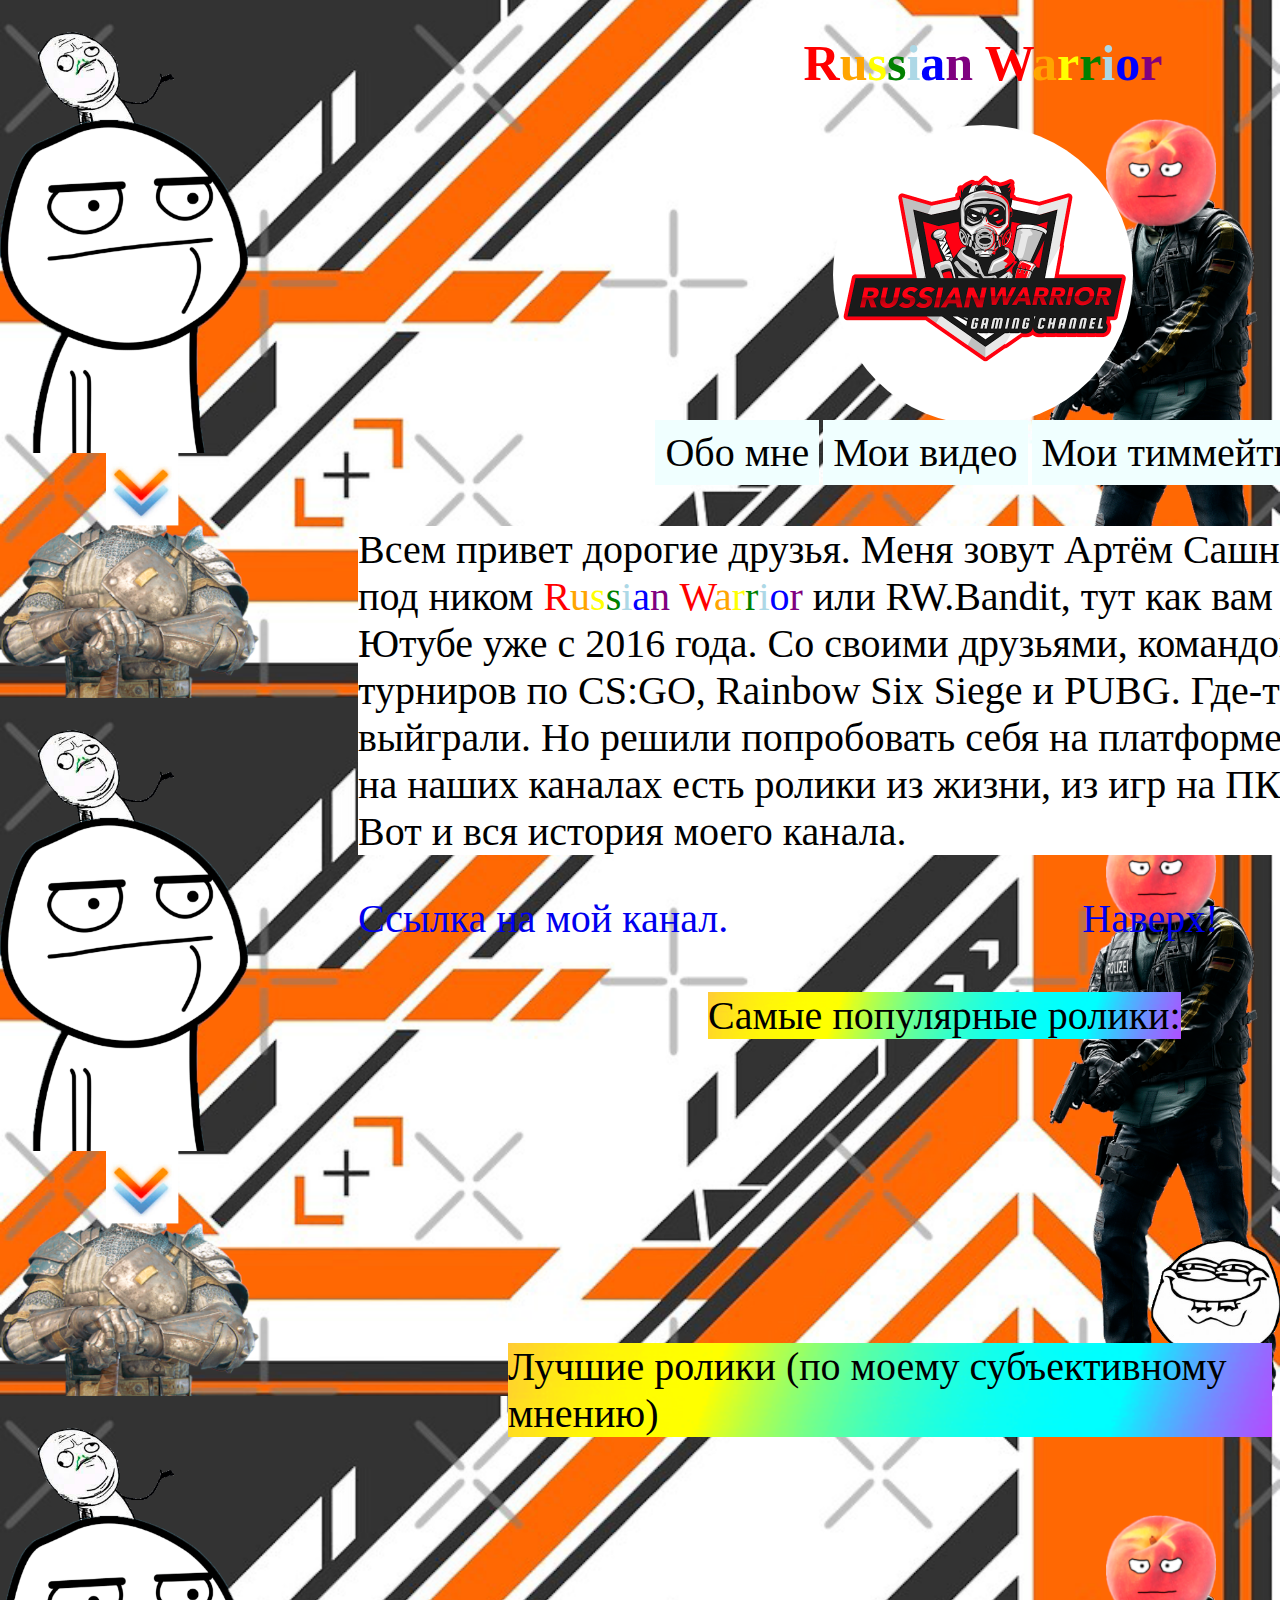
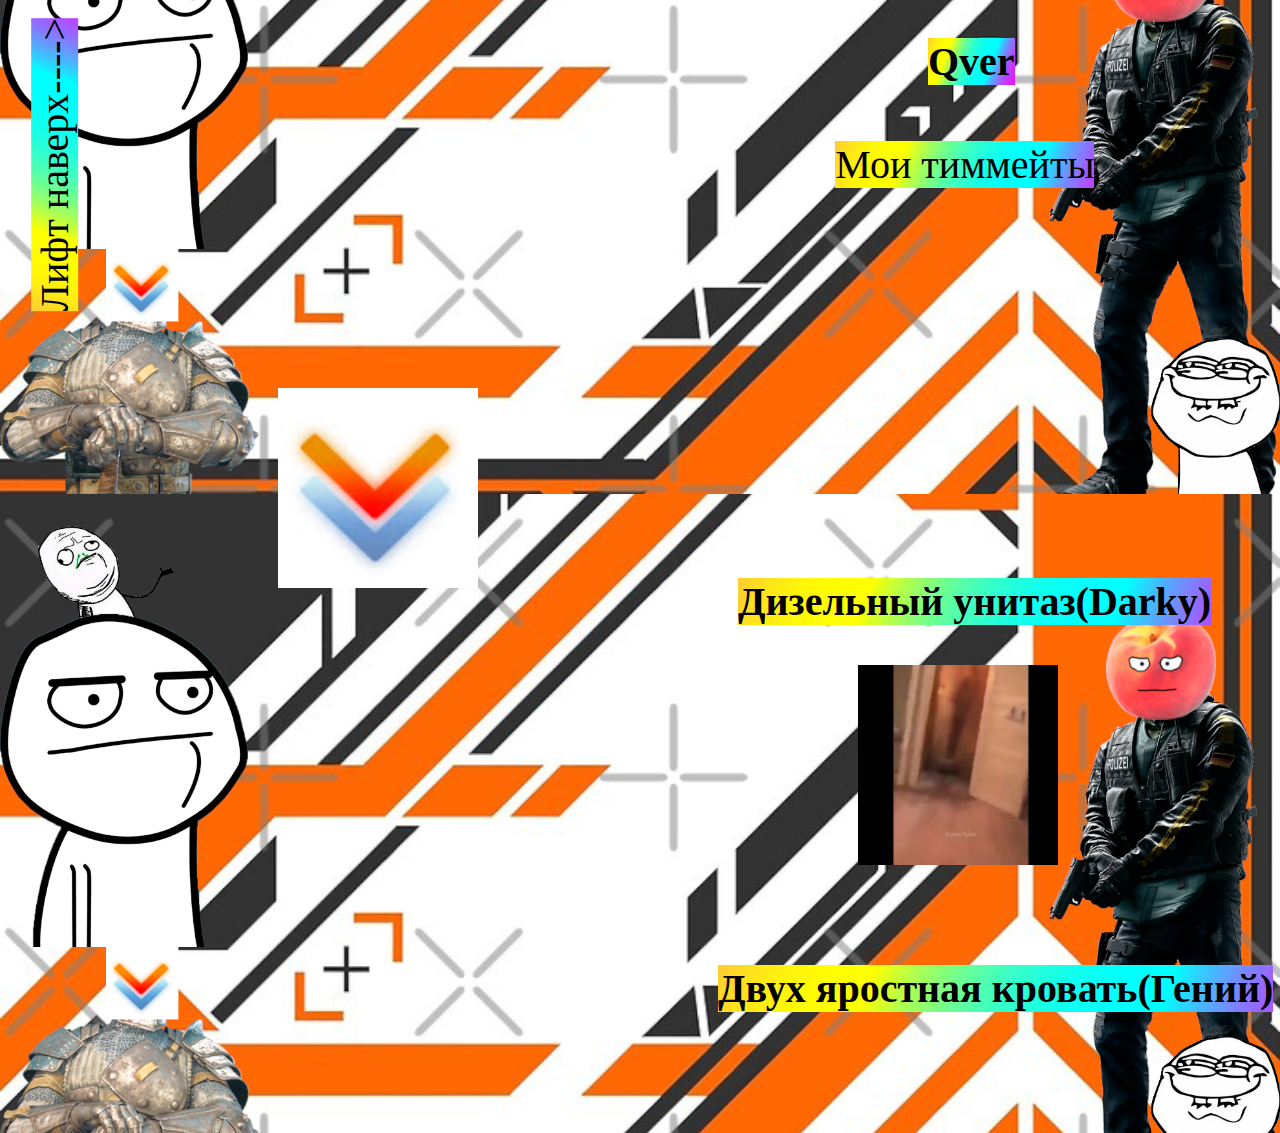
<file: index.html>
<!DOCTYPE html>
<html>
    <head>
        <meta charset="UTF-8">
        <title>https://www.youtube.com/channel/UCxbq2jnvHRO8mw8SVi2LHSg</title>
        <link rel="stylesheet" href="style.css">
        <bgsound src="ES_Don't%20Wanna%20Sleep%20-%20Swif7.mp3" loop="-1" volume="-3000" balance volume="0"></bgsound>
    </head>
    <body>
        <header>
            <h1 id="h1"></h1>
            <div class="ico">
                <h1>R<span class="u1">u</span><span class="s1">s</span><span class="s2">s</span><span class="i1">i</span><span class="a1">a</span><span class="n1">n</span> W<span class="a2">a</span><span class="r1">r</span><span class="r2">r</span><span class="i2">i</span><span class="o1">o</span><span class="r3">r</span></h1>
            <img src="unnamed%20(1).png">
            </div>
            <div>
            <a href="#p">Обо мне</a>
            <a href="#p1">Мои видео</a>
            <a href="#p3">Мои тиммейты</a>
            </div>
        </header>
        <main>
            <p id="p">Всем привет дорогие друзья. Меня зовут Артём Сашнёв более известен под ником <span class="R">R</span><span class="u2">u</span><span class="s3">s</span><span class="s4">s</span><span class="i3">i</span><span class="a3">a</span><span class="n2">n</span> <span class="W">W</span><span class="a4">a</span><span class="r4">r</span><span class="r5">r</span><span class="i4">i</span><span class="o2">o</span><span class="r6">r</span> или RW.Bandit, тут как вам удобнее. Я на Ютубе уже с 2016 года. Со своими друзьями, командой ездили уже на 13 турниров по CS:GO, Rainbow Six Siege и PUBG. Где-то поиграли, где-то выйграли. Но решили попробовать себя на платформе Youtube. Сейчас на наших каналах есть ролики из жизни, из игр на ПК, PS5 и VR очках. Вот и вся история моего канала.</p>
            <a href="https://www.youtube.com/channel/UCxbq2jnvHRO8mw8SVi2LHSg">Ссылка на мой канал.</a>
            <a href="#h1">Наверх!</a>
            <p1 id="p1">
            Самые популярные ролики:
            </p1>
            <div class="Youtube">
            <iframe width="300" height="200" src="https://www.youtube.com/embed/Lg-J6oMEEO0" title="YouTube video player" frameborder="0" allow="accelerometer; autoplay; clipboard-write; encrypted-media; gyroscope; picture-in-picture" allowfullscreen></iframe>
                <iframe width="300" height="200" src="https://www.youtube.com/embed/R3nhhYOXrig" title="YouTube video player" frameborder="0" allow="accelerometer; autoplay; clipboard-write; encrypted-media; gyroscope; picture-in-picture" allowfullscreen></iframe>
                <iframe width="300" height="200" src="https://www.youtube.com/embed/p7Mkjl0R2hg" title="YouTube video player" frameborder="0" allow="accelerometer; autoplay; clipboard-write; encrypted-media; gyroscope; picture-in-picture" allowfullscreen></iframe>
                <iframe width="300" height="200" src="https://www.youtube.com/embed/50o_D_lmDYk" title="YouTube video player" frameborder="0" allow="accelerometer; autoplay; clipboard-write; encrypted-media; gyroscope; picture-in-picture" allowfullscreen></iframe>
            </div>
            <p2>Лучшие ролики
                (по моему субъективному мнению)</p2>
            <div class="vide">
            <iframe width="300" height="200" src="https://www.youtube.com/embed/YZrN1xi3sZE" title="YouTube video player" frameborder="0" allow="accelerometer; autoplay; clipboard-write; encrypted-media; gyroscope; picture-in-picture" allowfullscreen></iframe>
                <iframe width="300" height="200" src="https://www.youtube.com/embed/kQN-qEgg-go" title="YouTube video player" frameborder="0" allow="accelerometer; autoplay; clipboard-write; encrypted-media; gyroscope; picture-in-picture" allowfullscreen></iframe>
                <iframe width="300" height="200" src="https://www.youtube.com/embed/umn-az82o-0" title="YouTube video player" frameborder="0" allow="accelerometer; autoplay; clipboard-write; encrypted-media; gyroscope; picture-in-picture" allowfullscreen></iframe>
                <iframe width="300" height="200" src="https://www.youtube.com/embed/p7Mkjl0R2hg" title="YouTube video player" frameborder="0" allow="accelerometer; autoplay; clipboard-write; encrypted-media; gyroscope; picture-in-picture" allowfullscreen></iframe>
            </div>
            <a href="#h1" class="lift">Лифт наверх----></a>
            <p3 id="p3">Мои тиммейты</p3>
            <div class="team">
                <h2 class="Qver">Qver</h2>
                <a href="Qver/index(1).html"><img class="Qverph" src="Qver.jpg"></a>
                <h3 class="Darky">Дизельный унитаз(Darky)</h3>
                <a href="Darky/index.html"><img class="Darkyph" src="Darky/unnamed.jpg"></a>
                <h4 class="angry">Двух яростная кровать(Гений)</h4>
            </div>
        </main>
    </body>
</html
</file>
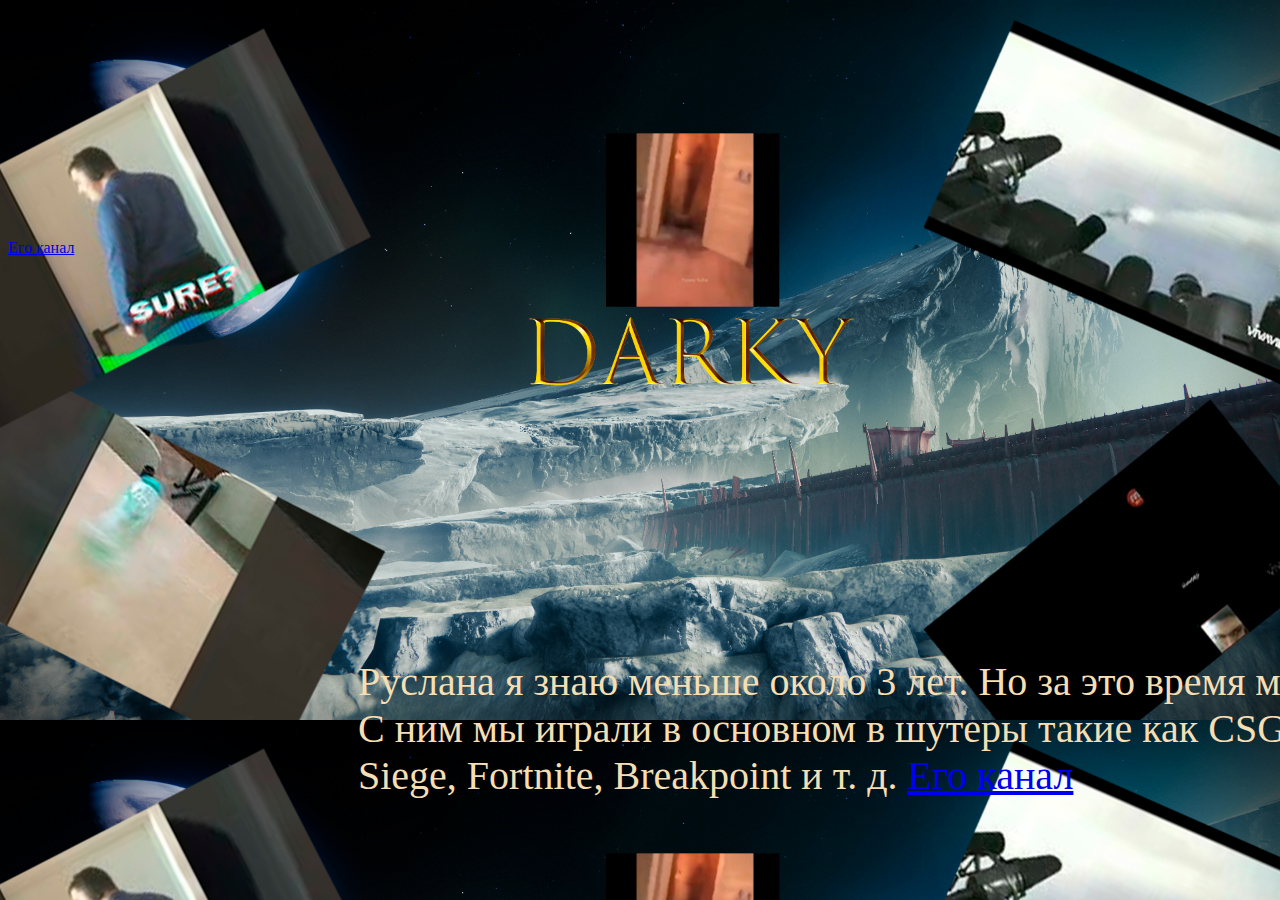
<file: Darky/index.html>
<!DOCTYPE html>
<html>
    <head>
        <meta charset="UTF-8">
        <title>Дизельный унитаз</title>
        <link rel="stylesheet" href="style.css">
    </head>
    <body>
        <header>
            
        </header>
        <main>
        <p>
         Руслана я знаю меньше около 3 лет. Но за это время мы стали друзьями. С ним мы играли в основном в шутеры такие как CSGO, Rainbow Six Siege, Fortnite, Breakpoint и т. д.
            <a href="https://www.youtube.com/channel/UCAGXiVo22XC27geOPPJ9gTQ">Его канал</a>
        </main>
        <a href="https://www.youtube.com/channel/UCAGXiVo22XC27geOPPJ9gTQ">Его канал</a>
    </body>
</html>
</file>
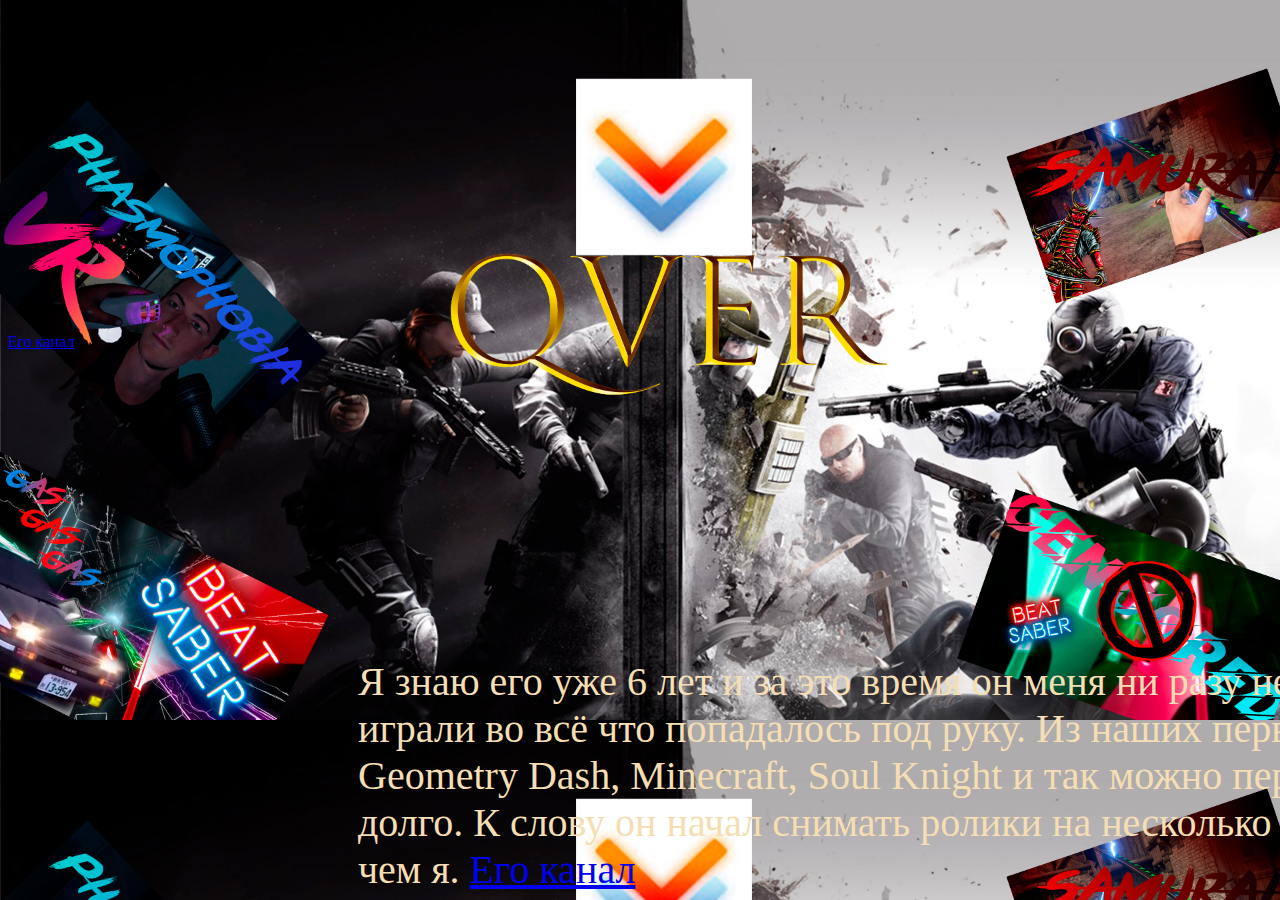
<file: Qver/index(1).html>
<!DOCTYPE html>
<html>
    <head>
        <meta charset="UTF-8">
        <title>Qver</title>
        <link rel="stylesheet" href="style(1).css">
    </head>
    <body>
        <header>
            
        </header>
        <main>
        <p>
           Я знаю его уже 6 лет и за это время он меня ни разу не подводил. Мы играли во всё что попадалось под руку. Из наших первых игр были Geometry Dash, Minecraft, Soul Knight и так можно перечислять очень долго. К слову он начал снимать ролики на несколько месяцев раньше чем я.
            <a href="https://www.youtube.com/channel/UCrZNQBOlk1lq1rExEhTw_7Q">Его канал</a>
            </p>
            
        </main>
        <a href="https://www.youtube.com/channel/UCrZNQBOlk1lq1rExEhTw_7Q">Его канал</a>
    </body>
</html>
</file>
<file: style.css>
html{
    scroll-behavior: smooth;
}
body{
    background-image: url(%D0%91%D0%B5%D0%B7%20%D0%B8%D0%BC%D0%B5%D0%BD%D0%B8-1-%D0%B2%D0%BE%D1%81%D1%81%D1%82%D0%B0%D0%BD%D0%BE%D0%B2%D0%BB%D0%B5%D0%BD%D0%BE.png);
    background-size: contain;
    background-position: fixed;
}
header img{
    border-radius: 50%;
    width: 300px;
    text-align: center;
}
header{
    background-color: white;
    display: block;
    background-size: cover;
    margin-left:350px;
    width: 1250px;
    margin-top: 0px;
    background:  rgba(0,0,0,0);
}
header h1 .u1{
    color: orange;
}
header h1 .s1{
    color: yellow;
}
header h1 .s2{
    color: green;
}
header h1 .i1{
    color: lightblue;
}
header h1 .a1{
    color:blue;
}
header h1 .n1{
    color: purple;
}
header h1 .a2{
    color: orange;
}
header h1 .r1{
    color: yellow;
}
header h1 .r2{
    color: green;
}
header h1 .i2{
    color: lightblue;
}
header h1 .o1{
    color:blue;
}
header h1 .r3{
    color: purple;
}

header h1{
    text-align: center;
    font-size: 50px;
    font-family: fantasy;
    color: red;
    background:  rgba(0,0,0,0);
}
header div{
 text-align: center;
    display: block;
    float: inherit;
}
main p .R{
    color: red;
}
main p .u2{
    color: orange;
}
main p .s3{
    color: yellow;
}
main p .s4{
    color: green;
}
main p .i3{
    color: lightblue;
}
main p .a3{
    color:blue;
}
main p .n2{
    color: purple;
}
main p .W{
    color: red;
}
main p .a4{
    color: orange;
}
main p .r4{
    color: yellow;
}
main p .r5{
    color: green;
}
main p .i4{
    color: lightblue;
}
main p .o2{
    color:blue;
}
main p .r6{
    color: purple;
}
header div a{
    border-left-color: 2px solid red;
    border-top-color: 2px solid red;
    border-bottom-color: 2px solid black;
    border-right-color: 2px solid black;
    border-width: medium;
    padding: 10px;
    color: black;
    text-align: center;
    font-family: fantasy; 
    text-decoration: none;
    background: rgba(240, 255, 255,1);
    font-size: 40px;
    position: static;
}
main a{
     font-family: fantasy;
    font-size: 40px;
    background:  rgba(0,0,0,0);
    display: inline-block;
    text-align: left;
    margin-left: 350px;
    width: auto;
    text-decoration: none
}
main p{
    font-family: fantasy;
    font-size: 40px;
    background:  rgba(0,0,0,0.2);
    display: inline-block;
    text-align: left;
    margin-left: 350px;
    width: 1250px;
    margin-top: 50px;
    background-color: white;
}
header div a:hover{
    transform: scale(1,5);
    color: white;
    background: url(giphy.gif);
    background-size: cover;
}
main p1{
    display: inline-block;
    text-align: left;
    margin-left: 700px;
    margin-top: 50px;
    background: url(giphy.gif);
    font-family: fantasy;
    font-size: 40px;
    background-size: cover;
}
main .Youtube{
    text-align: center;
margin-left: 350px;
    width: 1250px;
    margin-top: 50px;
    background:  rgba(0,0,0,0);
}
    main p2{
    display: inline-block;
    text-align: left;
    margin-left: 500px;
    margin-top: 50px;
    background: url(giphy.gif);
    font-family: fantasy;
    font-size: 40px;
    background-size: cover;
}
main .vide{
    text-align: center;
margin-left: 350px;
    width: 1250px;
    margin-top: 50px;
    background:  rgba(0,0,0,0);
}
main p3{
    display: inline-block;
    text-align: left;
    margin-left: 180px;
    margin-top: 50px;
    background: url(giphy.gif);
    font-family: fantasy;
    font-size: 40px;
    background-size: cover;
    position: relative;
    top: 0px;
    right: 150px;
}
main .team .Qver{
    display: inline-block;
    text-align: left;
    margin-left: 500px;
    margin-top: 50px;
    background: url(giphy.gif);
    font-family: fantasy;
    font-size: 40px;
    background-size: cover;
    position: relative;
    bottom:200px;
    left:420px;
}
main .team .Darky{
    display: inline-block;
    text-align: left;
    margin-left: 500px;
    margin-top: 50px;
    background: url(giphy.gif);
    font-family: fantasy;
    font-size: 40px;
    background-size: cover;
    position: relative;
    bottom:50px;
    left:230px;
}
main .team .Qverph{
    text-align: center;
margin-left: 350px;
    width: 200px;
    margin-top: 50px;
    background:  rgba(0,0,0,0);
    position: relative;
    top:20px;
    right:430px;
}
main .team .Darkyph{
    text-align: center;
margin-left: 350px;
    width: 200px;
    margin-top: 50px;
    background:  rgba(0,0,0,0);
    position: relative;
    bottom:100px;
    left:150px;
}
main .team .angry{
    display: inline-block;
    text-align: left;
    margin-left: 500px;
    margin-top: 50px;
    background: url(giphy.gif);
    font-family: fantasy;
    font-size: 40px;
    background-size: cover;
    position: relative;
    bottom:60px;
    left:210px;
}
main .lift{
    display: inline-block;
    text-align: left;
    margin-left: 500px;
    margin-top: 50px;
    background: url(giphy.gif);
    font-family: fantasy;
    font-size: 40px;
    background-size: cover;
    position: relative;
    bottom:0px;
    right:600px;
    transform: rotate(270deg);
    color: black;
}
</file>
<file: Darky/style.css>
body{
    background-image: url(Darky.jpg);
    background-size: cover;
}
p{
  font-family: fantasy;
    font-size: 40px;
     background:  rgba(0,0,0,0);
    display: inline-block;
    text-align: left;
    margin-left: 350px;
    margin-top: 50px;
    width: 1250px;
    position: relative;
    top: 600px;
    color:wheat;
}
</file>
<file: Qver/style(1).css>
body{
    background-image: url(Qverbg.jpg);
    background-size: cover;
}
p{
  font-family: fantasy;
    font-size: 40px;
     background:  rgba(0,0,0,0);
    display: inline-block;
    text-align: left;
    margin-left: 350px;
    margin-top: 50px;
    width: 1250px;
    position: relative;
    top: 600px;
    color:wheat;
}
</file>
